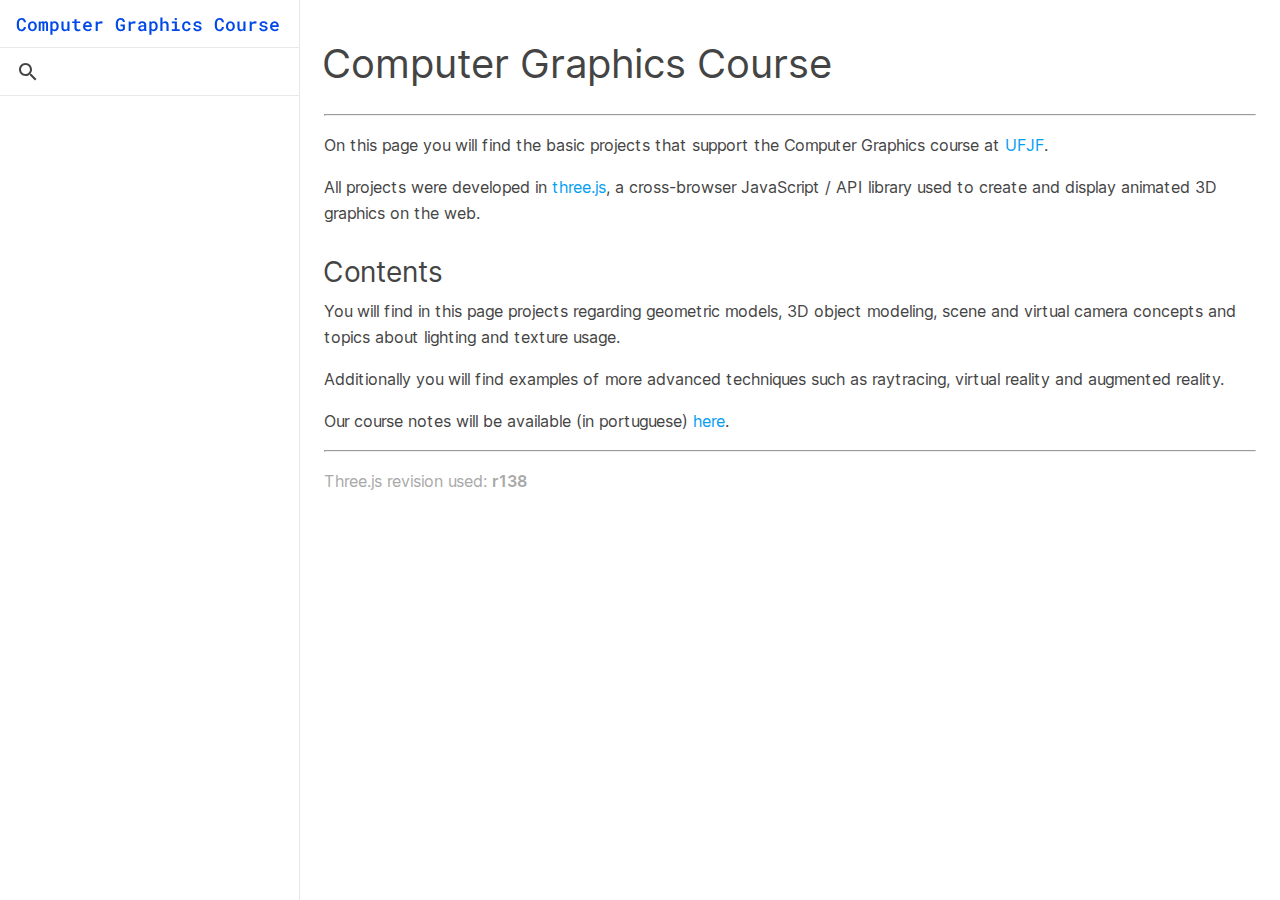
<file: home.html>
<!DOCTYPE html>
<html lang="en">
	<head>
		<meta charset="utf-8">
		<title>CG</title>
		<meta name="viewport" content="width=device-width, user-scalable=no, minimum-scale=1.0, maximum-scale=1.0">
		<link rel="shortcut icon" href="favicon.ico">
		<link rel="stylesheet" type="text/css" href="html/resources/main.css">
	</head>
	<body>
		<div id="panel">
			<div id="header">
				<script>
					function openWelcomePage()
					{
						iframe.src = "html/welcome.html";
						document.body.appendChild(iframe);
					}
				</script>

				<h1><a onclick='openWelcomePage()'> Computer Graphics Course</a></h1>
				<!--div id="sections">
				</div-->
				<div id="expandButton"></div>
			</div>

			<div id="panelScrim"></div>

			<div id="contentWrapper">
				<div id="inputWrapper">
					<input placeholder="" type="text" id="filterInput" autocorrect="off" autocapitalize="off" spellcheck="false" />
					<div id="exitSearchButton"></div>
					<!--select id="language">
						<option value="en">en</option>
						<option value="pt">pt</option>
					</select-->
				</div>
				<div id="content"></div>
			</div>
		</div>

		<iframe name="viewer"></iframe>

		<script src="html/resources/list.js"></script>

		<script>
			// var hash = window.location.hash.substring( 1 );
			//
			// // Localisation
			// var language = 'en';

			// if ( /^(api|manual|examples)/.test( hash ) ) {
			//
			// 	var hashLanguage = /^(api|manual|examples)\/(en|pt)\//.exec( hash );
			//
			// 	if ( hashLanguage === null ) {
			//
			// 		// Route old non-localised api links
			//
			// 		window.location.hash = hash.replace( /^(api|manual|examples)/, '$1/en' );
			//
			// 	} else {
			//
			// 		language = hashLanguage[ 2 ];
			// 	}
			// }
			//
			// var languageSelect = document.getElementById( 'language' );
			// languageSelect.value = language;
			// languageSelect.addEventListener( 'change', function ( event ) {
			// 	language = value;
			// 	createNavigation();
			// 	updateFilter();
			// } );

			var panel = document.getElementById( 'panel' );
			var content = document.getElementById( 'content' );
			var expandButton = document.getElementById( 'expandButton' );
			var exitSearchButton = document.getElementById( 'exitSearchButton' );
			var panelScrim = document.getElementById( 'panelScrim' );
			var filterInput = document.getElementById( 'filterInput' );
			var iframe = document.querySelector( 'iframe' );

			var pageProperties = {};
			var titles = {};
			var categoryElements = [];

			var navigation;

			// Functionality for hamburger button (on small devices)
			expandButton.onclick = function ( event ) {
				event.preventDefault();
				panel.classList.toggle( 'open' );
			};

			panelScrim.onclick = function ( event ) {
				event.preventDefault();
				panel.classList.toggle( 'open' );
			};

			// Functionality for search/filter input field
			filterInput.onfocus = function ( event ) {
				panel.classList.add( 'searchFocused' );
			};

			filterInput.onblur = function ( event ) {
				if ( filterInput.value === '' ) {
					panel.classList.remove( 'searchFocused' );
				}
			};

			exitSearchButton.onclick = function ( event ) {
				filterInput.value = '';
				updateFilter();
				panel.classList.remove( 'searchFocused' );
			};

			filterInput.oninput = function ( event ) {
				updateFilter();
			};

			// Activate content and title change on browser navigation
			window.onpopstate = createNewIframe;

			// Create the navigation panel and configure the iframe
			createNavigation();
			createNewIframe();

			// Navigation Panel
			function createLink( pageName, pageURL ) {

				var link = document.createElement( 'a' );
				link.href = pageURL + '.html';
				link.textContent = pageName;
				link.setAttribute( 'target', 'viewer' );
				link.addEventListener( 'click', function ( event ) {

					if ( event.button !== 0 || event.ctrlKey || event.altKey || event.metaKey ) return;

					window.location.hash = pageURL;
					panel.classList.remove( 'open' );

					content.querySelectorAll( 'a' ).forEach( function ( item ) {
						item.classList.remove( 'selected' );
					} );

					link.classList.add( 'selected' );

				} );
				return link;
			}

			function createNavigation() {

				if ( navigation !== undefined ) {
					content.removeChild( navigation );
				}

				// Create the navigation panel using data from list.js
				navigation = document.createElement( 'div' );
				content.appendChild( navigation );

				var localList = list[ 'en' ];
				for ( var section in localList ) {
					// Create sections
					var categories = localList[ section ];

					var sectionHead = document.createElement( 'h2' );
					sectionHead.textContent = section;
					navigation.appendChild( sectionHead );

					for ( var category in categories ) {

						// Create categories
						var pages = categories[ category ];

						var categoryContainer = document.createElement( 'div' );
						navigation.appendChild( categoryContainer );

						var categoryHead = document.createElement( 'h3' );
						categoryHead.textContent = category;
						categoryContainer.appendChild( categoryHead );

						var categoryContent = document.createElement( 'ul' );
						categoryContainer.appendChild( categoryContent );

						for ( var pageName in pages )
						{
							// Create page links
							var pageURL = pages[ pageName ];

							var listElement = document.createElement( 'li' );
							categoryContent.appendChild( listElement );

							var linkElement = createLink( pageName, pageURL );
							listElement.appendChild( linkElement );

							// Gather the main properties for the current subpage
							pageProperties[ pageName ] = {
								section: section,
								category: category,
								pageURL: pageURL,
								linkElement: linkElement
							};

							// Gather the document titles (used for easy access on browser navigation)
							titles[ pageURL ] = pageName;
						}

						// Gather the category elements for easy access on filtering
						categoryElements.push( categoryContent );
					}
				}
			}

			// // Auto change language url. If a reader open a document in English, when he click "zh", the document he read will auto change into Chinese version
			// function autoChangeUrlLanguage( language ) {
			// 	var hash = location.hash;
			// 	if ( hash === '' ) return;
			// 	var docType = hash.substr( 0, hash.indexOf( '/' ) + 1 );
			// 	var docLink = hash.substr( hash.indexOf( '/' ) + 1 );
			// 	docLink = docLink.substr( docLink.indexOf( '/' ) );
			// 	location.href = docType + language + docLink;
			// }

			// Filtering
			function updateFilter() {

				// (uncomment the following line and the "Query strings" section, if you want query strings):
				// updateQueryString();
				var regExp = new RegExp( filterInput.value, 'gi' );

				for ( var pageName in pageProperties ) {

					var linkElement = pageProperties[ pageName ].linkElement;
					var categoryClassList = linkElement.parentElement.classList;
					var filterResults = pageName.match( regExp );

					if ( filterResults && filterResults.length > 0 ) {

						// Accentuate matching characters
					for ( var i = 0; i < filterResults.length; i ++ ) {

							var result = filterResults[ i ];

							if ( result !== '' ) {

								pageName = pageName.replace( result, '<b>' + result + '</b>' );
							}
						}
						categoryClassList.remove( 'hidden' );
						linkElement.innerHTML = pageName;
					} else {
						// Hide all non-matching page names
						categoryClassList.add( 'hidden' );
					}
				}
				displayFilteredPanel();
			}

			function displayFilteredPanel() {
				// Show/hide categories depending on their content
				// First check if at least one page in this category is not hidden

				categoryElements.forEach( function ( category ) {

					var pages = category.children;
					var pagesLength = pages.length;
					var sectionClassList = category.parentElement.classList;
					var hideCategory = true;

					for ( var i = 0; i < pagesLength; i ++ ) {
						var pageClassList = pages[ i ].classList;
						if ( ! pageClassList.contains( 'hidden' ) ) {
							hideCategory = false;
						}
					}

					// If and only if all page names are hidden, hide the whole category
					if ( hideCategory ) {
						sectionClassList.add( 'hidden' );
					} else {
						sectionClassList.remove( 'hidden' );
					}
				} );
			}

			// Routing
			function setUrlFragment( pageName ) {
				// Handle navigation from the subpages (iframes):
				// First separate the memeber (if existing) from the page name,
				// then identify the subpage's URL and set it as URL fragment (re-adding the member)

				var splitPageName = decomposePageName( pageName, '.', '.' );

				var currentProperties = pageProperties[ splitPageName[ 0 ] ];

				if ( currentProperties ) {

					window.location.hash = currentProperties.pageURL + splitPageName[ 1 ];

					createNewIframe();
				}
			}

			function createNewIframe() {
				// Change the content displayed in the iframe
				// First separate the member part of the fragment (if existing)

				var hash = window.location.hash.substring( 1 );
				var splitHash = decomposePageName( hash, '.', '#' );
				// Creating a new Iframe instead of assigning a new src is
				// a cross-browser solution to allow normal browser navigation;
				// - only assigning a new src would result in two history states each time.

				// Note: iframe.contentWindow.location.replace(hash) should work, too,
				// but it doesn't work in Edge with links from the subpages!

				var oldIframe;
				var subtitle;

				oldIframe = iframe;
				iframe = oldIframe.cloneNode();

				if ( hash ) {
					iframe.src = splitHash[ 0 ] + '.html' + splitHash[ 1 ];
					subtitle = titles[ splitHash[ 0 ] ] + splitHash[ 1 ] + ' – ';
				} else {
					iframe.src = '';
					subtitle = '';
				}
				document.body.replaceChild( iframe, oldIframe );
			}

			function decomposePageName( pageName, oldDelimiter, newDelimiter ) {
				var parts = [];
				var dotIndex = pageName.indexOf( oldDelimiter );
				if ( dotIndex !== - 1 ) {
					parts = pageName.split( oldDelimiter );
					parts[ 1 ] = newDelimiter + parts[ 1 ];
				} else {
					parts[ 0 ] = pageName;
					parts[ 1 ] = '';
				}
				return parts;
			}
		</script>

		<!-- Open welcome page when page starts -->
		<script>
			openWelcomePage();
		</script>

	</body>
</html>
</file>
<file: html/resources/main.css>
:root {
	color-scheme: light dark;

	--background-color: #fff;
	--secondary-background-color: #f7f7f7;

	--color-blue: #0049e8;
	--text-color: #444;
	--secondary-text-color: #9e9e9e;

	--font-size: 16px;
	--line-height: 26px;

	--border-style: 1px solid #E8E8E8;
	--header-height: 48px;
	--panel-width: 300px;
	--panel-padding: 16px;
	--icon-size: 20px;
}

@media (prefers-color-scheme: dark) {

	:root {
		--background-color: #222;
		--secondary-background-color: #2e2e2e;

		--text-color: #bbb;
		--secondary-text-color: #666;

		--border-style: 1px solid #444;
	}

}

@font-face {
	font-family: 'Roboto Mono';
	src: local('Roboto Mono'), local('RobotoMono-Regular'), url('RobotoMono-Regular.woff2') format('woff2');
	font-style: normal;
	font-weight: 400;
}

@font-face {
	font-family: 'Roboto Mono';
	src: local('Roboto Mono Medium'), local('RobotoMono-Medium'), url('RobotoMono-Medium.woff2') format('woff2');
	font-style: normal;
	font-weight: 500;
}

* {
	box-sizing: border-box;
	-webkit-font-smoothing: antialiased;
	-moz-osx-font-smoothing: grayscale;
}

html, body {
	height: 100%;
}

html {
	font-size: calc(var(--font-size) - 1px);
	line-height: calc(var(--line-height) - 1px);
}

body {
	font-family: 'Roboto Mono', monospace;
	margin: 0px;
	color: var(--text-color);
	background-color: var(--background-color);
}

a {
	text-decoration: none;
	cursor: pointer;
}

h1 {
	font-size: 18px;
	line-height: 24px;
	font-weight: 500;
}

h2 {
	padding: 0;
	margin: 16px 0;
	font-size: calc(var(--font-size) - 1px);
	line-height: var(--line-height);
	font-weight: 500;
	color: var(--color-blue);
}

h3 {
	margin: 0;
	font-weight: 500;
	font-size: calc(var(--font-size) - 1px);
	line-height: var(--line-height);
	color: var(--secondary-text-color);
}

h1 a {
	color: var(--color-blue);
}

#header {
	display: flex;
	height: var(--header-height);
	border-bottom: var(--border-style);
	align-items: center;
}
#header h1 {
	padding-left: var(--panel-padding);
	flex: 1;
	display: flex;
	align-items: center;
	color: var(--color-blue);
}
#header #version {
	border: 1px solid var(--color-blue);
	color: var(--color-blue);
	border-radius: 4px;
	line-height: 16px;
	padding: 0px 2px;
	margin-left: 6px;
	font-size: .9rem;
}

#panel {
	position: fixed;
	z-index: 100;
	left: 0px;
	width: var(--panel-width);
	height: 100%;
	overflow: auto;
	border-right: var(--border-style);
	display: flex;
	flex-direction: column;
	transition: 0s 0s height;
}

	#panel #exitSearchButton {
		width: 48px;
		height: 48px;
		display: none;
		background-color: var(--text-color);
		background-size: var(--icon-size);
		-webkit-mask-image: url(ic_close_black_24dp.svg);
		-webkit-mask-position: 50% 50%;
		-webkit-mask-repeat: no-repeat;
		mask-image: url(ic_close_black_24dp.svg);
		mask-position: 50% 50%;
		mask-repeat: no-repeat;
		cursor: pointer;
		margin-right: 0px;
	}

	#panel.searchFocused #exitSearchButton {
		display: block;
	}

	#panel.searchFocused #language {
		display: none;
	}

	#panel.searchFocused #filterInput {
		-webkit-mask-image: none;
		mask-image: none;
		background-color: inherit;
		padding-left: 0;
	}

	#panel #expandButton {
		width: 48px;
		height: 48px;
		margin-right: 4px;
		margin-left: 4px;
		display: none;
		cursor: pointer;
		background-color: var(--text-color);
		background-size: var(--icon-size);
		-webkit-mask-image: url(ic_menu_black_24dp.svg);
		-webkit-mask-position: 50% 50%;
		-webkit-mask-repeat: no-repeat;
		mask-image: url(ic_menu_black_24dp.svg);
		mask-position: 50% 50%;
		mask-repeat: no-repeat;
	}

	#panel #sections {
		display: flex;
		justify-content: center;
		z-index: 1000;
		position: relative;
		height: 100%;
		align-items: center;
		font-weight: 500;
	}

	#panel #sections * {
		padding: 0 var(--panel-padding);
		height: 100%;
		position: relative;
		display: flex;
		justify-content: center;
		align-items: center;
	}
	#panel #sections .selected:after {
		content: "";
		position: absolute;
		left: 0;
		right: 0;
		bottom: -1px;
		border-bottom: 1px solid var(--text-color);
	}
	#panel #sections a {
		color: var(--secondary-text-color);
	}

	body.home #panel #sections {
		display: none;
	}

#panel #inputWrapper {
	display: flex;
	align-items: center;
	height: var(--header-height);
	padding: 0 0 0 var(--panel-padding);
	position: relative;
	background: var(--background-color);
}
#panel #inputWrapper:after {
	position: absolute;
	left: 0;
	right: 0;
	bottom: 0;
	border-bottom: var(--border-style);
	content: "";
}

	#panel #filterInput {
		flex: 1;
		width: 100%;
		padding: 0 36px;
		font-size: 1rem;
		font-weight: 500;
		color: var(--text-color);
		outline: none;
		border: 0px;
		background-color: var(--text-color);
		background-size: var(--icon-size);
		-webkit-mask-image: url(ic_search_black_24dp.svg);
		-webkit-mask-position: 0 50%;
		-webkit-mask-repeat: no-repeat;
		mask-image: url(ic_search_black_24dp.svg);
		mask-position: 0 50%;
		mask-repeat: no-repeat;
		font-family: 'Roboto Mono', monospace;
	}

	#panel #language {
		font-family: 'Roboto Mono', monospace;
		font-size: 1rem;
		line-height: 1rem;
		font-weight: 500;
		color: var(--text-color);
		border: 0px;
		background-image: url(ic_arrow_drop_down_black_24dp.svg);
		background-size: var(--icon-size);
		background-repeat: no-repeat;
		background-position: right center;
		background-color: var(--background-color);
		padding: 2px 24px 4px 24px;
		-webkit-appearance: none;
		-moz-appearance: none;
		appearance: none;
		margin-right: 10px;
	}

		#panel #language:focus {
			outline: none;
		}

	#contentWrapper {
		flex: 1;
		overflow: hidden;
		display: flex;
		flex-direction: column;
		transform: translate3d(0,0,0);
	}
	#panel #content {
		flex: 1;
		overflow-y: auto;
		overflow-x: hidden;
		-webkit-overflow-scrolling: touch;
		padding: 0 var(--panel-padding) var(--panel-padding) var(--panel-padding);
	}

		#panel #content ul {
			list-style-type: none;
			padding: 0px;
			margin: 0px 0 20px 0;
		}
		#panel #content ul li {
			margin: 1px 0;
		}

		#panel #content h2 {
			margin-top: 32px;
			border-top: var(--border-style);
			padding-top: 12px;
		}

		#panel #content h2:first-child {
			margin-top: 16px !important;
			border-top: none;
			padding-top: 0;
		}

		#panel #content a {
			position: relative;
			color: var(--text-color);
		}

		#panel #content a:hover,
		#panel #content a:hover .spacer,
		#panel #content .selected {
			color: var(--color-blue);
		}

		#panel #content .selected {
			text-decoration: underline;
		}

		#panel #content .hidden {
			display: none !important;
		}

		body.home #panel #content h2 {
			margin-bottom: 2px;
			padding-bottom: 0px;
			margin-top: 18px;
			border-top: none;
			padding-top: 6px;
		}

.spacer {
	color: var(--secondary-text-color);
	margin-left: 2px;
	padding-right: 2px;
}

#viewer,
iframe {
	position: absolute;
	border: 0px;
	left: 0;
	right: 0;
	width: 100%;
	height: 100%;
	overflow: auto;
}

#viewer {
	padding-left: var(--panel-width);
}

#button {
	position: fixed;
	bottom: 16px;
	right: 16px;

	padding: 12px;
	border-radius: 50%;
	margin-bottom: 0px;

	background-color: #FFF;
	opacity: .9;
	z-index: 999;

	box-shadow: 0 0 4px rgba(0,0,0,.15);
}
	#button:hover {
		cursor: pointer;
		opacity: 1;
	}
	#button img {
		display: block;
		width: var(--icon-size);
	}

	#button.text {
		border-radius: 25px;
		padding-right: 20px;
		padding-left: 20px;
		color: var(--color-blue);
		opacity: 1;
		font-weight: 500;
	}


#projects {
	display: grid;
	grid-template-columns: repeat(6, 1fr);
	line-height: 0;
}
#projects a {
	overflow: hidden;
}
#projects a img {
	width: 100%;
	transform: scale(1.0);
	transition: 0.15s transform;
}
#projects a:hover img {
	transform: scale(1.08);
}



@media all and ( min-width: 1500px ) {
	#projects {
		grid-template-columns: repeat(7, 1fr);
	}
}

@media all and ( min-width: 1700px ) {
	:root {
		--panel-width: 360px;
		--font-size: 18px;
		--line-height: 28px;
		--header-height: 56px;
		--icon-size: 24px;
	}
	#projects {
		grid-template-columns: repeat(8, 1fr);
	}
}

@media all and ( min-width: 1900px ) {

	#projects {
		grid-template-columns: repeat(9, 1fr);
	}

}

@media all and ( max-width: 1300px ) {
	#projects {
		grid-template-columns: repeat(6, 1fr);
	}
}

@media all and ( max-width: 1100px ) {
	#projects {
		grid-template-columns: repeat(5, 1fr);
	}
}

@media all and ( max-width: 900px ) {
	#projects {
		grid-template-columns: repeat(4, 1fr);
	}
}

@media all and ( max-width: 700px ) {
	#projects {
		grid-template-columns: repeat(3, 1fr);
	}
}


.card {
	border-radius: 3px;
	overflow: hidden;
	background-color: var(--secondary-background-color);
	padding-bottom: 6px;
	margin-bottom: 16px;
}

.card.selected {
	box-shadow: 0 0 0 3px var(--color-blue);
	text-decoration: none !important;
}

.card .cover {
	padding-bottom: 56.25%; /* 16:9 aspect ratio */
	position: relative;
	overflow: hidden;
}

.card .cover img {
	position: absolute;
	width: 100%;
	top: 50%;
	left: 50%;
	transform: translate(-50%, -50%);
}

.card .title {
	padding: 8px 12px 4px;
	font-size: calc(var(--font-size) - 1px);
	font-weight: 500;
	line-height: calc(var(--line-height) - 6px);
}

/* mobile */

@media all and ( max-width: 640px ) {

	:root {
		--header-height: 56px;
		--icon-size: 24px;
	}

	#projects {
		grid-template-columns: repeat(2, 1fr);
	}

	#panel #expandButton {
		display: block;
	}
	#panel {
		position: absolute;
		left: 0;
		top: 0;
		width: 100%;
		right: 0;
		z-index: 1000;
		overflow-x: hidden;
		transition: 0s 0s height;
		border: none;
		height: var(--header-height);
		transition: 0s 0.2s height;
	}
	#panel.open {
		height: 100%;
		transition: 0s 0s height;
	}

	#panelScrim {
		pointer-events: none;
		background-color: rgba(0,0,0,0);
		position: absolute;
		left: 0;
		right: 0;
		top: 0;
		bottom: 0;
		z-index: 1000;
		pointer-events: none;
		transition: .2s background-color;
	}
	#panel.open #panelScrim {
		pointer-events: auto;
		background-color: rgba(0,0,0,0.4);
	}

	#contentWrapper {
		position: absolute;
		right: 0;
		top: 0;
		bottom: 0;
		background: var(--background-color);
		box-shadow: 0 0 8px rgba(0,0,0,.1);
		width: calc(100vw - 60px);
		max-width: 360px;
		z-index: 10000;
		transition: .25s transform;
		overflow-x: hidden;
		margin-right: -380px;
		line-height: 2rem;
	}
	#panel.open #contentWrapper {
		transform: translate3d(-380px, 0 ,0);
	}
	#viewer,
	iframe {
		left: 0;
		top: var(--header-height);
		width: 100%;
		height: calc(100% - var(--header-height));
	}
	#viewer {
		padding-left: 0;
	}
}
</file>
